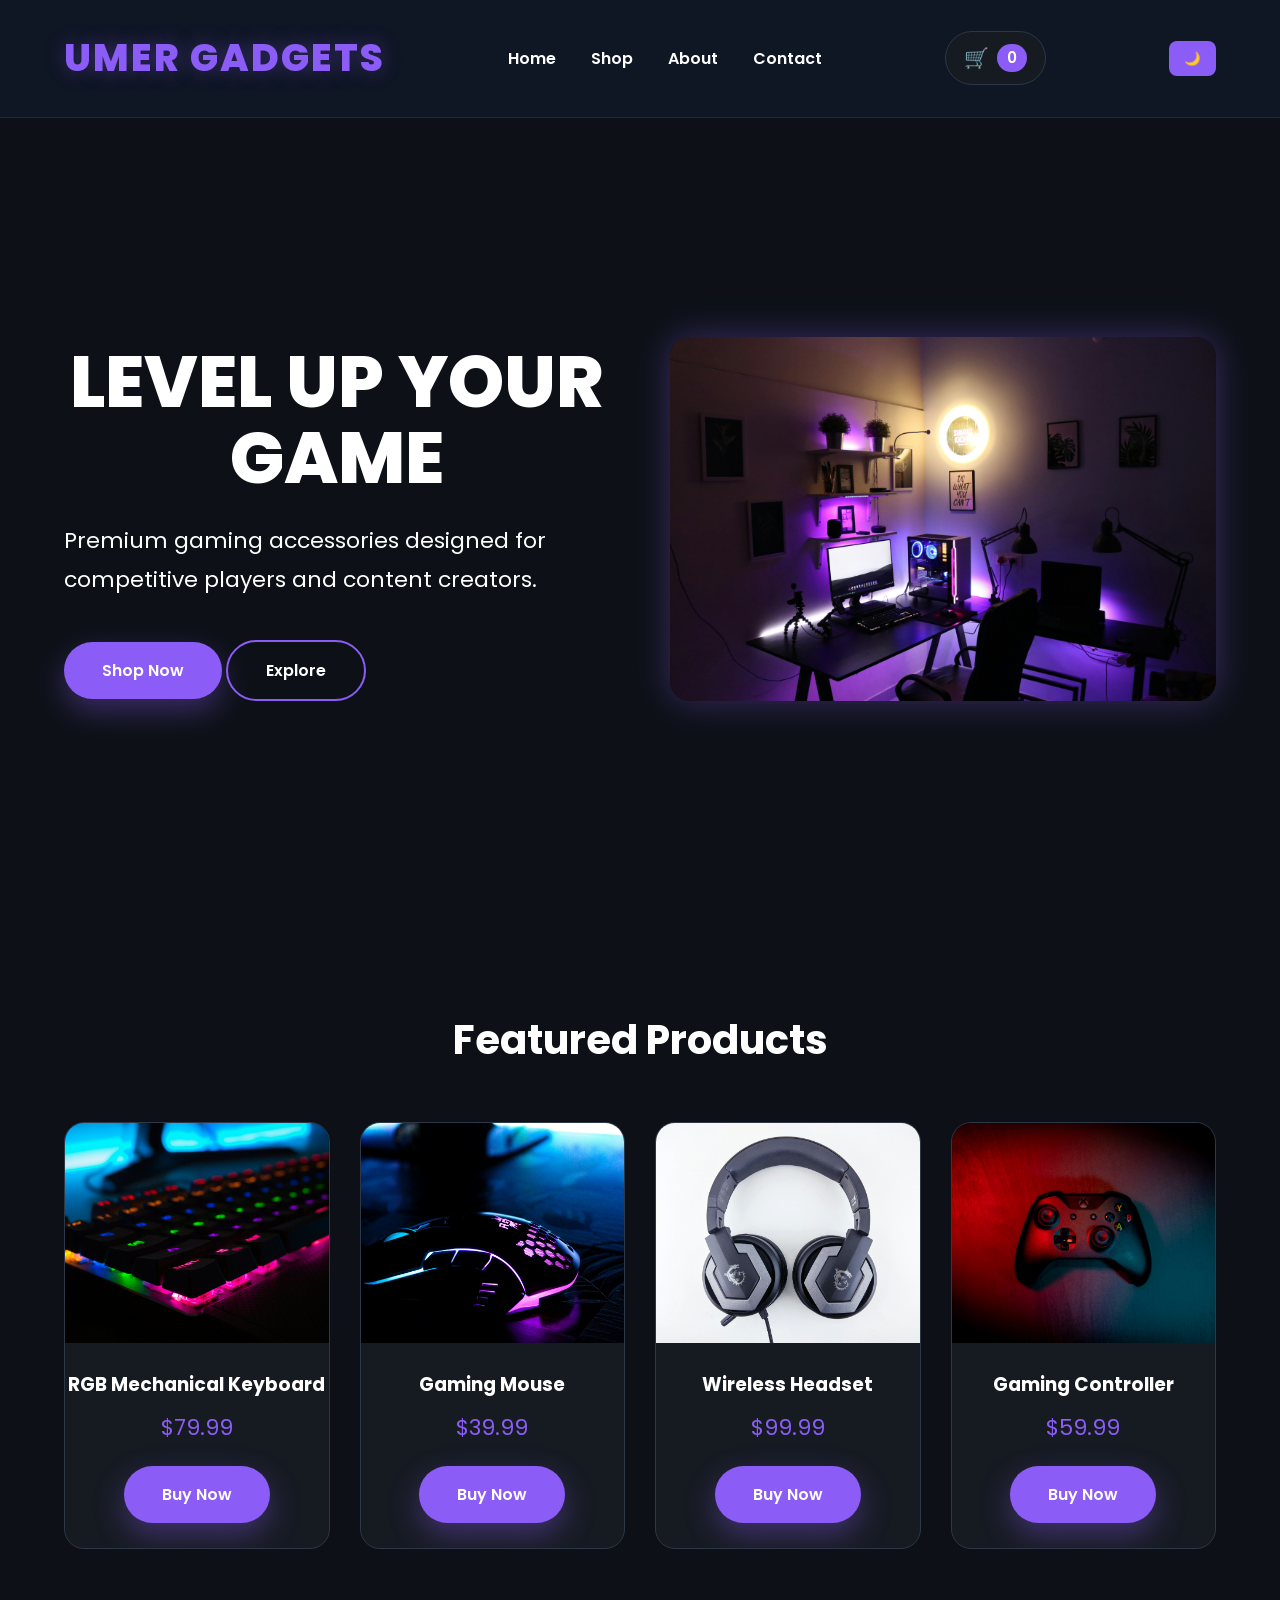
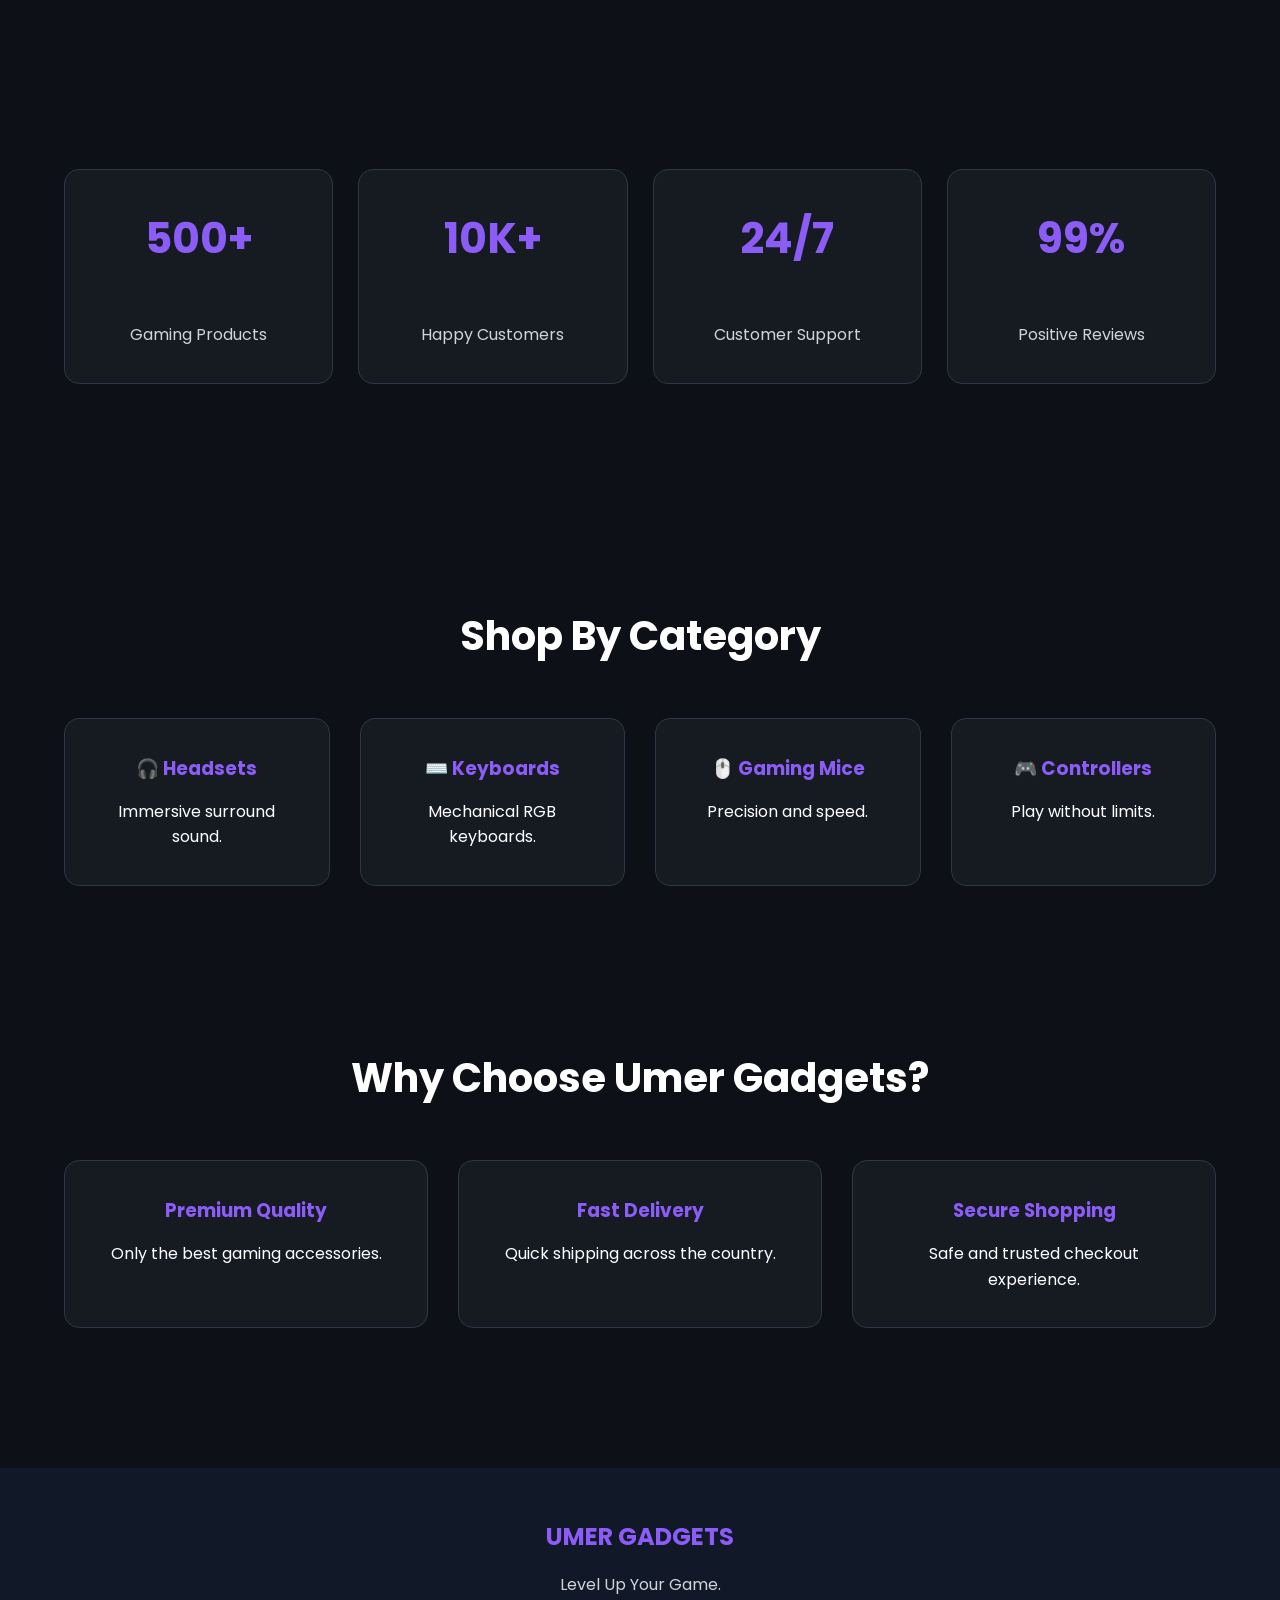
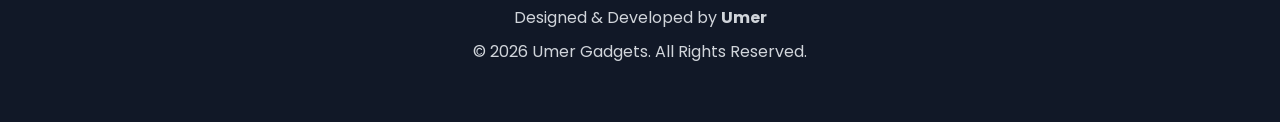
<file: index.html>
<!DOCTYPE html>
<html lang="en">

<head>
    <meta charset="UTF-8">
    <meta name="viewport" content="width=device-width, initial-scale=1.0">

    <title>Umer Gadgets | Gaming Accessories Store</title>

    <meta name="description"
        content="Umer Gadgets - Premium gaming accessories including keyboards, mice, headsets, controllers and more.">

    <link rel="stylesheet" href="css/style.css">
    <link rel="stylesheet" href="css/responsive.css">
</head>

<body>

    <!-- ================= HEADER ================= -->

    <header>

        <nav class="navbar">

    <div class="logo">
        <h1>UMER GADGETS</h1>
    </div>

    <button id="menu-toggle" class="menu-toggle">
    ☰
</button>


    <ul class="nav-links" id="nav-links">

        <li><a href="index.html">Home</a></li>

        <li><a href="shop.html">Shop</a></li>

        <li><a href="about.html">About</a></li>

        <li><a href="contact.html">Contact</a></li>

    </ul>

    <div class="cart">

        🛒

        <span id="cart-count">0</span>

    </div>

    <button id="theme-toggle">🌙</button>

</nav>

    </header>

    <!-- ================= HERO ================= -->

    <section class="hero">

    <div class="hero-text">

        <h2>LEVEL UP YOUR GAME</h2>

        <p>
            Premium gaming accessories designed for
            competitive players and content creators.
        </p>

        <a href="shop.html" class="btn">Shop Now</a>

        <a href="about.html" class="btn-outline">Explore</a>

    </div>

    <div class="hero-image">

        <img src="images/hero.jpg" alt="Gaming Setup">

    </div>

</section>

<section class="products">

    <h2>Featured Products</h2>

    <div class="product-grid">

        <div class="product">

            <img src="images/keyboard.jpg" alt="Keyboard">

            <h3>RGB Mechanical Keyboard</h3>

            <p>$79.99</p>

            <a href="#" class="btn">Buy Now</a>

        </div>

        <div class="product">

            <img src="images/mouse.jpg" alt="Mouse">

            <h3>Gaming Mouse</h3>

            <p>$39.99</p>

            <a href="#" class="btn">Buy Now</a>

        </div>

        <div class="product">

            <img src="images/headset.jpg" alt="Headset">

            <h3>Wireless Headset</h3>

            <p>$99.99</p>

            <a href="#" class="btn">Buy Now</a>

        </div>

        <div class="product">

            <img src="images/controller.jpg" alt="Controller">

            <h3>Gaming Controller</h3>

            <p>$59.99</p>

            <a href="#" class="btn">Buy Now</a>

        </div>

    </div>

</section>

<!-- ================= STATS ================= -->

<section class="stats">

    <div class="stat">

        <h2>500+</h2>

        <p>Gaming Products</p>

    </div>

    <div class="stat">

        <h2>10K+</h2>

        <p>Happy Customers</p>

    </div>

    <div class="stat">

        <h2>24/7</h2>

        <p>Customer Support</p>

    </div>

    <div class="stat">

        <h2>99%</h2>

        <p>Positive Reviews</p>

    </div>

</section>
    
    <!-- ================= CATEGORIES ================= -->

    <section class="categories">

        <h2>Shop By Category</h2>

        <div class="category-container">

            <div class="card">
                <h3>🎧 Headsets</h3>
                <p>Immersive surround sound.</p>
            </div>

            <div class="card">
                <h3>⌨️ Keyboards</h3>
                <p>Mechanical RGB keyboards.</p>
            </div>

            <div class="card">
                <h3>🖱️ Gaming Mice</h3>
                <p>Precision and speed.</p>
            </div>

            <div class="card">
                <h3>🎮 Controllers</h3>
                <p>Play without limits.</p>
            </div>

        </div>

    </section>

    <!-- ================= FEATURES ================= -->

    <section class="features">

        <h2>Why Choose Umer Gadgets?</h2>

        <div class="feature-container">

            <div class="feature">
                <h3>Premium Quality</h3>
                <p>Only the best gaming accessories.</p>
            </div>

            <div class="feature">
                <h3>Fast Delivery</h3>
                <p>Quick shipping across the country.</p>
            </div>

            <div class="feature">
                <h3>Secure Shopping</h3>
                <p>Safe and trusted checkout experience.</p>
            </div>

        </div>

    </section>

    <!-- ================= FOOTER ================= -->

    <footer>

        <h2>UMER GADGETS</h2>

        <p>
            Level Up Your Game.
        </p>

        <p>
            Designed & Developed by <strong>Umer</strong>
        </p>

        <p>
            © 2026 Umer Gadgets. All Rights Reserved.
        </p>

    </footer>

    <script src="js/script.js"></script>

<button id="topBtn">⬆</button>

</body>

</html>
</file>
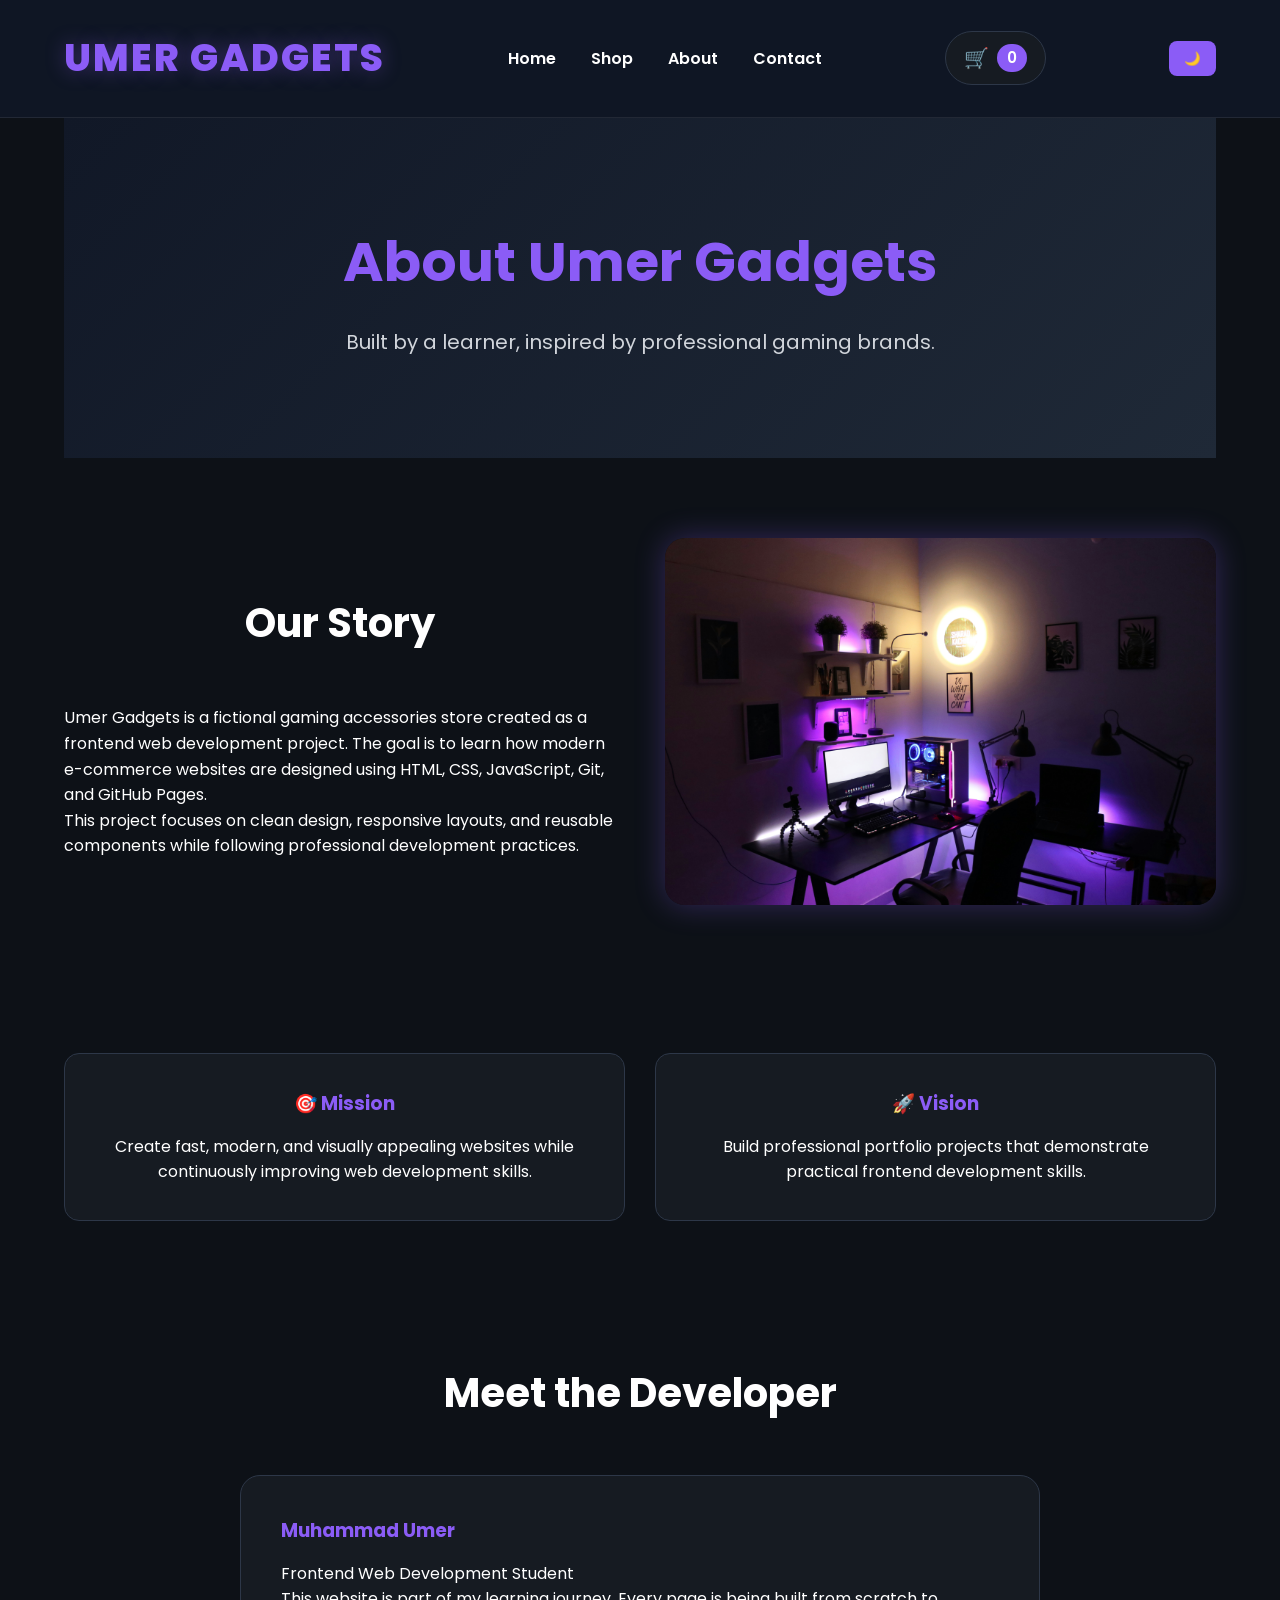
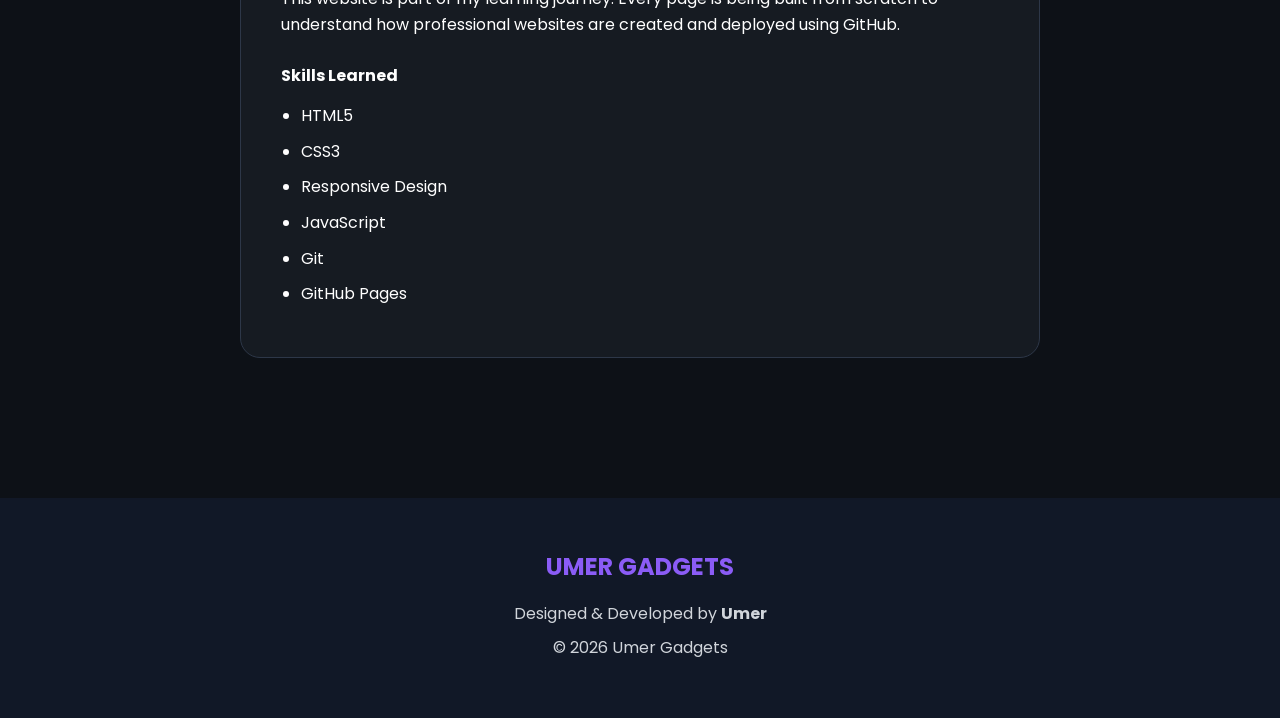
<file: about.html>
<!DOCTYPE html>
<html lang="en">

<head>
    <meta charset="UTF-8">
    <meta name="viewport" content="width=device-width, initial-scale=1.0">
    <title>About | Umer Gadgets</title>

    <link rel="stylesheet" href="css/style.css">
    <link rel="stylesheet" href="css/responsive.css">
</head>

<body>

<header>

<nav class="navbar">

    <div class="logo">
        <h1>UMER GADGETS</h1>
    </div>

    <button id="menu-toggle" class="menu-toggle">
    ☰
</button>

<ul class="nav-links" id="nav-links">

        <li><a href="index.html">Home</a></li>

        <li><a href="shop.html">Shop</a></li>

        <li><a href="about.html">About</a></li>

        <li><a href="contact.html">Contact</a></li>

    </ul>

    <div class="cart">

        🛒

        <span id="cart-count">0</span>

    </div>

    <button id="theme-toggle">🌙</button>

</nav>

</header>

<!-- Banner -->

<section class="page-banner">

<h1>About Umer Gadgets</h1>

<p>Built by a learner, inspired by professional gaming brands.</p>

</section>

<!-- Story -->

<section class="about-grid">

<div>

<h2>Our Story</h2>

<p>
Umer Gadgets is a fictional gaming accessories store created as a frontend web development project. The goal is to learn how modern e-commerce websites are designed using HTML, CSS, JavaScript, Git, and GitHub Pages.
</p>

<p>
This project focuses on clean design, responsive layouts, and reusable components while following professional development practices.
</p>

</div>

<div>

<img src="images/hero.jpg" alt="Gaming Setup">

</div>

</section>

<!-- Mission -->

<section class="mission">

<div class="card">

<h3>🎯 Mission</h3>

<p>
Create fast, modern, and visually appealing websites while continuously improving web development skills.
</p>

</div>

<div class="card">

<h3>🚀 Vision</h3>

<p>
Build professional portfolio projects that demonstrate practical frontend development skills.
</p>

</div>

</section>

<!-- Developer -->

<section class="developer">

<h2>Meet the Developer</h2>

<div class="developer-card">

<h3>Muhammad Umer</h3>

<p>
Frontend Web Development Student
</p>

<p>
This website is part of my learning journey. Every page is being built from scratch to understand how professional websites are created and deployed using GitHub.
</p>

<h4>Skills Learned</h4>

<ul>
<li>HTML5</li>
<li>CSS3</li>
<li>Responsive Design</li>
<li>JavaScript</li>
<li>Git</li>
<li>GitHub Pages</li>
</ul>

</div>

</section>

<footer>

<h2>UMER GADGETS</h2>

<p>Designed & Developed by <strong>Umer</strong></p>

<p>© 2026 Umer Gadgets</p>

</footer>

<button id="topBtn">⬆</button>

</body>

</html>
</file>
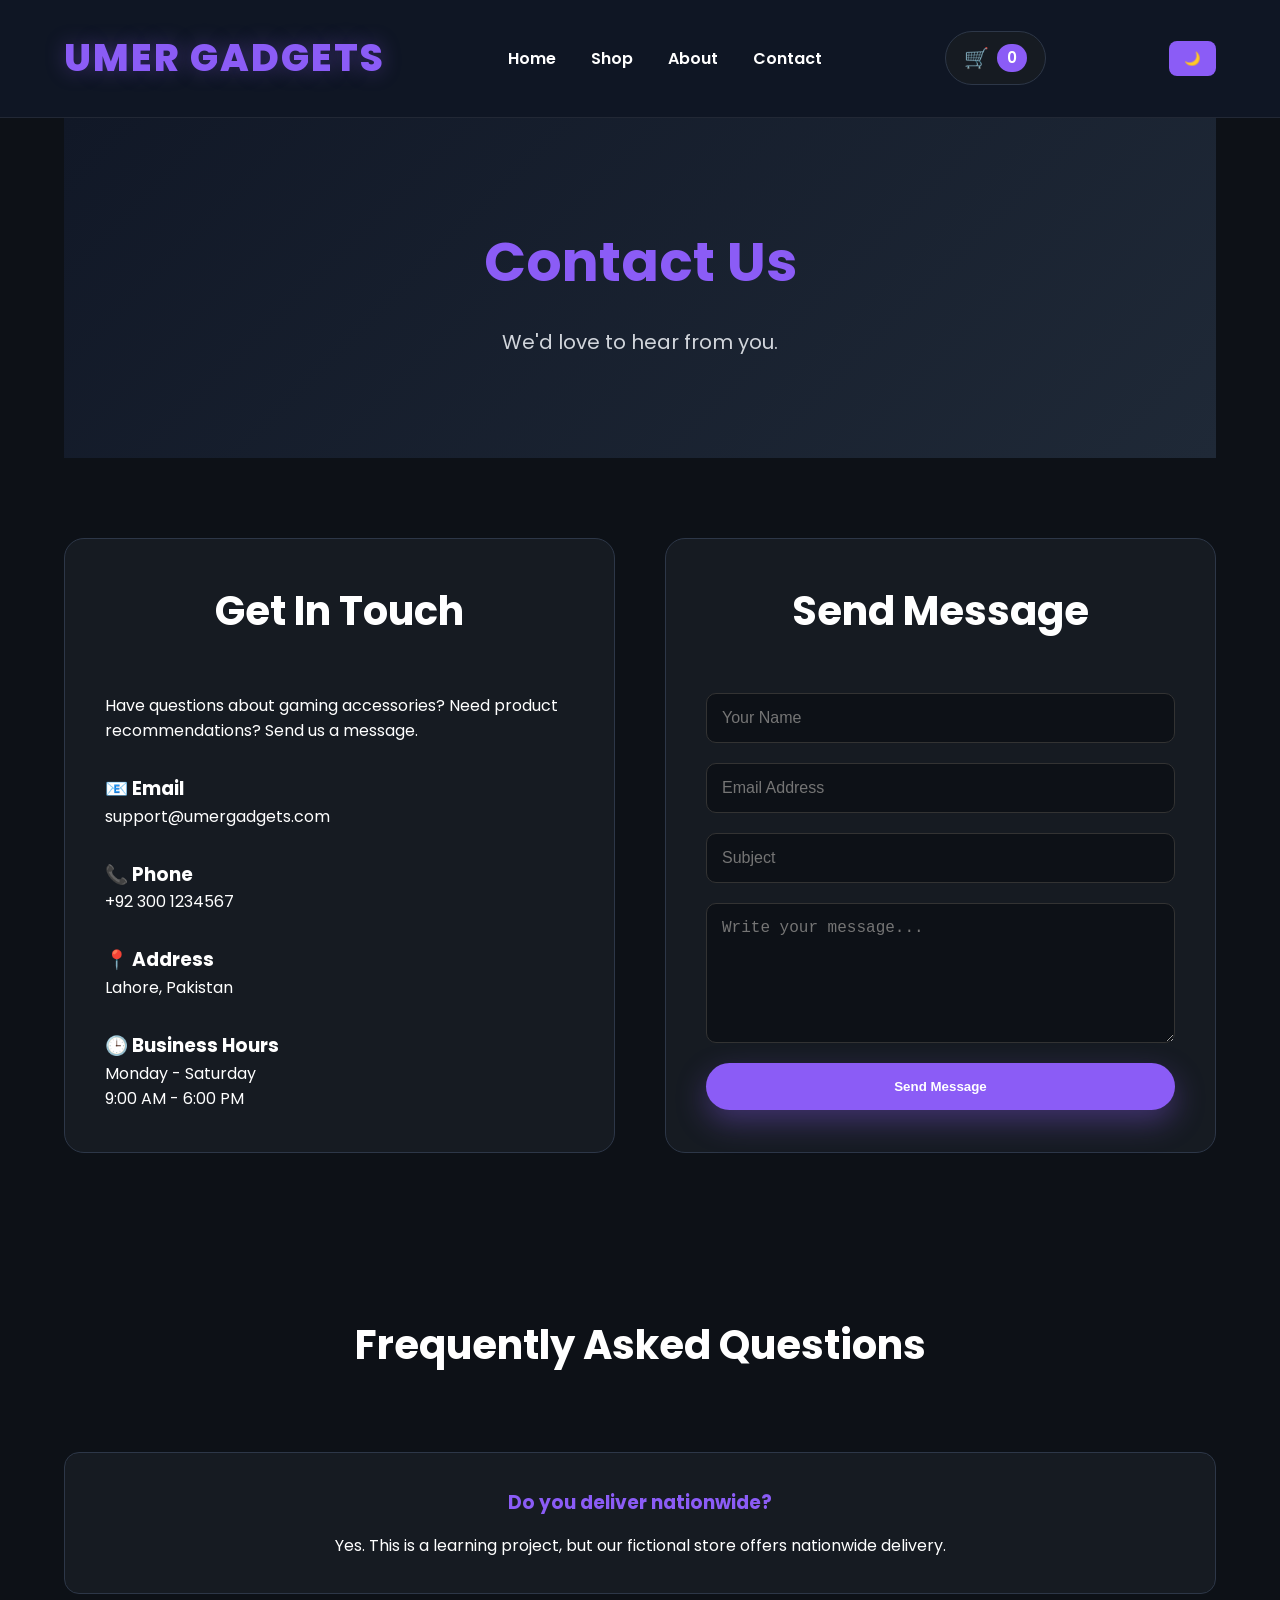
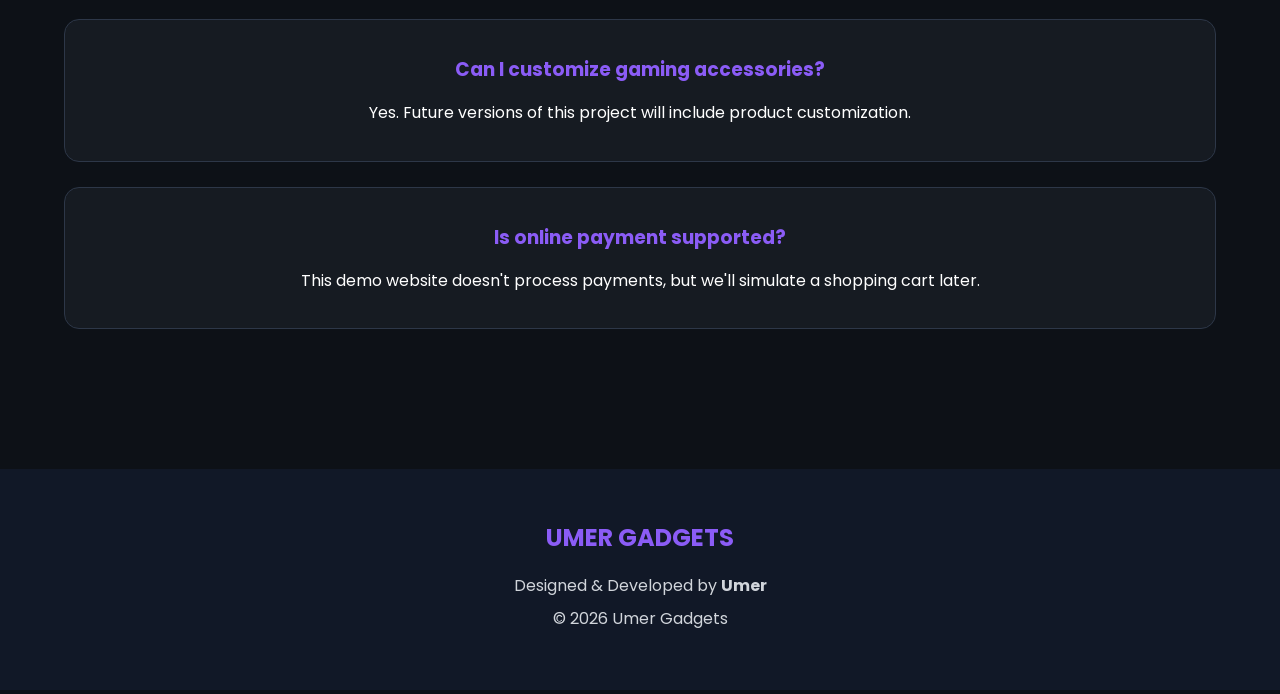
<file: contact.html>
<!DOCTYPE html>
<html lang="en">

<head>

<meta charset="UTF-8">
<meta name="viewport" content="width=device-width, initial-scale=1.0">

<title>Contact | Umer Gadgets</title>

<link rel="stylesheet" href="css/style.css">
<link rel="stylesheet" href="css/responsive.css">

</head>

<body>

<header>

<nav class="navbar">

    <div class="logo">
        <h1>UMER GADGETS</h1>
    </div>

    <button id="menu-toggle" class="menu-toggle">
    ☰
</button>

    <ul class="nav-links" id="nav-links">

        <li><a href="index.html">Home</a></li>

        <li><a href="shop.html">Shop</a></li>

        <li><a href="about.html">About</a></li>

        <li><a href="contact.html">Contact</a></li>

    </ul>

    <div class="cart">

        🛒

        <span id="cart-count">0</span>

    </div>

    <button id="theme-toggle">🌙</button>

</nav>

</header>

<section class="page-banner">

<h1>Contact Us</h1>

<p>
We'd love to hear from you.
</p>

</section>

<section class="contact-container">

<div class="contact-info">

<h2>Get In Touch</h2>

<p>
Have questions about gaming accessories?
Need product recommendations?
Send us a message.
</p>

<div class="info-box">

<h3>📧 Email</h3>

<p>support@umergadgets.com</p>

</div>

<div class="info-box">

<h3>📞 Phone</h3>

<p>+92 300 1234567</p>

</div>

<div class="info-box">

<h3>📍 Address</h3>

<p>Lahore, Pakistan</p>

</div>

<div class="info-box">

<h3>🕒 Business Hours</h3>

<p>Monday - Saturday</p>

<p>9:00 AM - 6:00 PM</p>

</div>

</div>

<div class="contact-form">

<h2>Send Message</h2>

<form>

<input type="text" placeholder="Your Name">

<input type="email" placeholder="Email Address">

<input type="text" placeholder="Subject">

<textarea rows="6" placeholder="Write your message..."></textarea>

<button class="btn">
Send Message
</button>

</form>

</div>

</section>

<section class="faq">

<h2>Frequently Asked Questions</h2>

<div class="card">

<h3>Do you deliver nationwide?</h3>

<p>
Yes. This is a learning project,
but our fictional store offers nationwide delivery.
</p>

</div>

<div class="card">

<h3>Can I customize gaming accessories?</h3>

<p>
Yes.
Future versions of this project will include
product customization.
</p>

</div>

<div class="card">

<h3>Is online payment supported?</h3>

<p>
This demo website doesn't process payments,
but we'll simulate a shopping cart later.
</p>

</div>

</section>

<footer>

<h2>UMER GADGETS</h2>

<p>Designed & Developed by <strong>Umer</strong></p>

<p>© 2026 Umer Gadgets</p>

</footer>

<button id="topBtn">⬆</button>

</body>

</html>
</file>
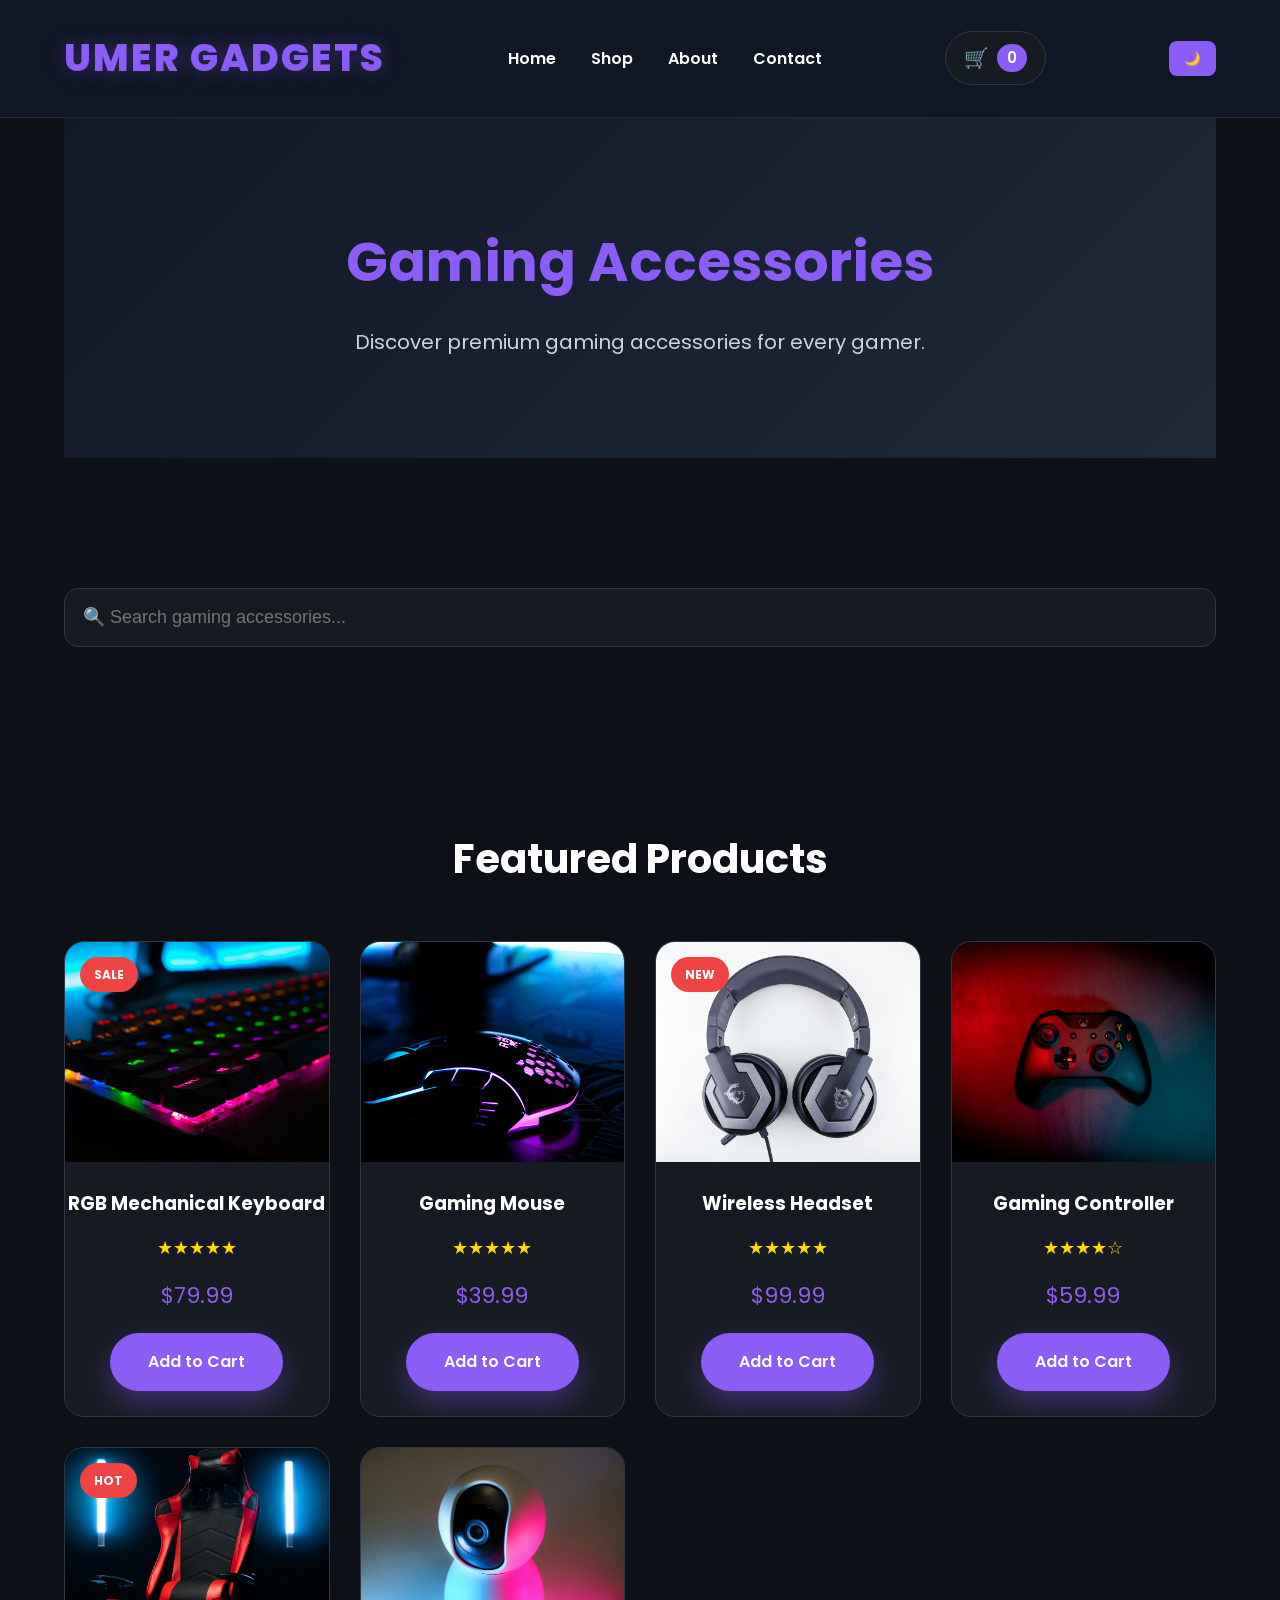
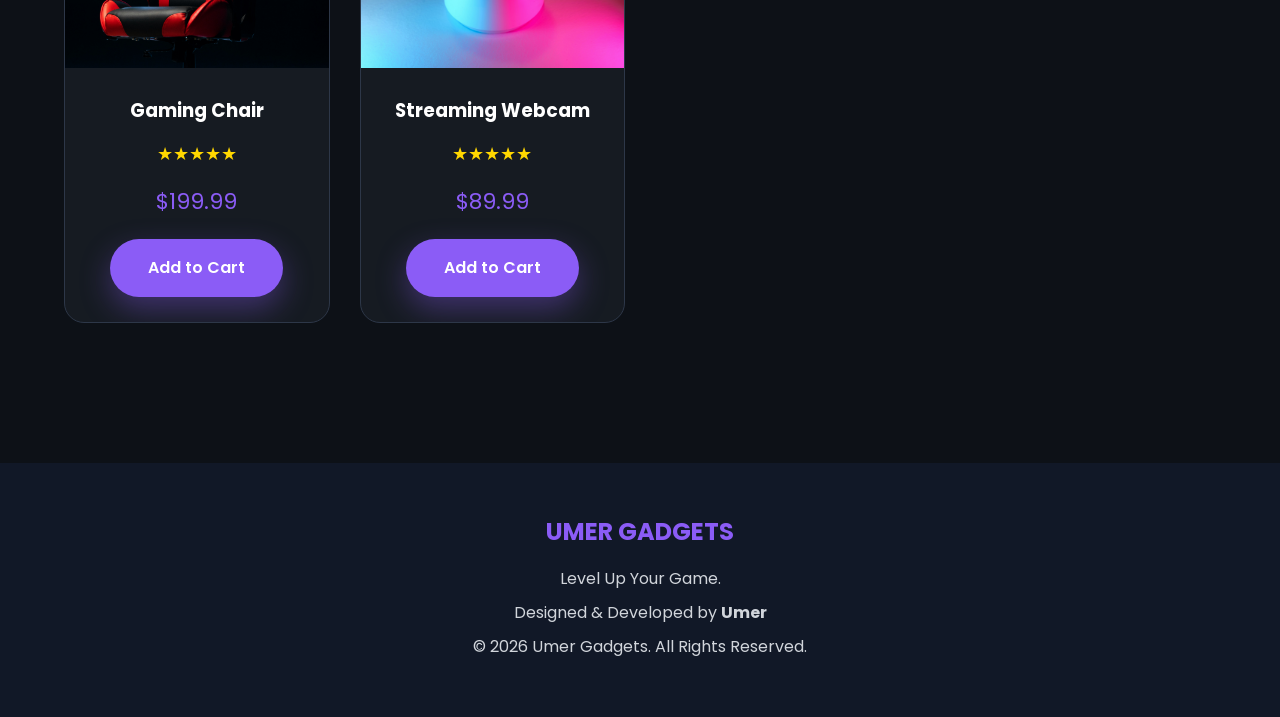
<file: shop.html>
<!DOCTYPE html>
<html lang="en">

<head>

    <meta charset="UTF-8">
    <meta name="viewport" content="width=device-width, initial-scale=1.0">

    <title>Shop | Umer Gadgets</title>

    <meta name="description" content="Browse premium gaming accessories at Umer Gadgets.">

    <link rel="stylesheet" href="css/style.css">
    <link rel="stylesheet" href="css/responsive.css">

</head>

<body>

<!-- ================= HEADER ================= -->

<header>

    <nav class="navbar">

    <div class="logo">
        <h1>UMER GADGETS</h1>
    </div>

    <button id="menu-toggle" class="menu-toggle">
    ☰
</button>


    <ul class="nav-links" id="nav-links">

        <li><a href="index.html">Home</a></li>

        <li><a href="shop.html">Shop</a></li>

        <li><a href="about.html">About</a></li>

        <li><a href="contact.html">Contact</a></li>

    </ul>

    <div class="cart">

        🛒

        <span id="cart-count">0</span>

    </div>

    <button id="theme-toggle">🌙</button>

</nav>

</header>

<!-- ================= PAGE BANNER ================= -->

<section class="page-banner">

    <h1>Gaming Accessories</h1>

    <p>
        Discover premium gaming accessories for every gamer.
    </p>

</section>

<!-- ================= SEARCH ================= -->

<section class="search-section">

    <input
        type="text"
        id="search"
        placeholder="🔍 Search gaming accessories..."
    >

</section>

<!-- ================= PRODUCTS ================= -->

<section class="products">

    <h2>Featured Products</h2>

    <div class="product-grid">

        <!-- Product 1 -->

        <div class="product" data-name="keyboard">

            <span class="badge">SALE</span>

            <img src="images/keyboard.jpg" alt="Keyboard">

            <h3>RGB Mechanical Keyboard</h3>

            <div class="stars">★★★★★</div>

            <p>$79.99</p>

            <a href="#" class="btn">Add to Cart</a>

        </div>

        <!-- Product 2 -->

        <div class="product" data-name="mouse">

            <img src="images/mouse.jpg" alt="Gaming Mouse">

            <h3>Gaming Mouse</h3>

            <div class="stars">★★★★★</div>

            <p>$39.99</p>

            <a href="#" class="btn">Add to Cart</a>

        </div>

        <!-- Product 3 -->

        <div class="product" data-name="headset">

            <span class="badge">NEW</span>

            <img src="images/headset.jpg" alt="Headset">

            <h3>Wireless Headset</h3>

            <div class="stars">★★★★★</div>

            <p>$99.99</p>

            <a href="#" class="btn">Add to Cart</a>

        </div>

        <!-- Product 4 -->

        <div class="product" data-name="controller">

            <img src="images/controller.jpg" alt="Controller">

            <h3>Gaming Controller</h3>

            <div class="stars">★★★★☆</div>

            <p>$59.99</p>

            <a href="#" class="btn">Add to Cart</a>

        </div>

        <!-- Product 5 -->

        <div class="product" data-name="chair">

            <span class="badge">HOT</span>

            <img src="images/chair.jpg" alt="Gaming Chair">

            <h3>Gaming Chair</h3>

            <div class="stars">★★★★★</div>

            <p>$199.99</p>

            <a href="#" class="btn">Add to Cart</a>

        </div>

        <!-- Product 6 -->

        <div class="product" data-name="webcam">

            <img src="images/webcam.jpg" alt="Webcam">

            <h3>Streaming Webcam</h3>

            <div class="stars">★★★★★</div>

            <p>$89.99</p>

            <a href="#" class="btn">Add to Cart</a>

        </div>

    </div>

</section>

<!-- ================= FOOTER ================= -->

<footer>

    <h2>UMER GADGETS</h2>

    <p>Level Up Your Game.</p>

    <p>Designed & Developed by <strong>Umer</strong></p>

    <p>© 2026 Umer Gadgets. All Rights Reserved.</p>

</footer>

<button id="topBtn">⬆</button>

<script src="js/script.js"></script>

</body>

</html>
</file>
<file: css/style.css>
/* ===========================
   UMER GADGETS
   Main Stylesheet
=========================== */

/* Google Font */
@import url('https://fonts.googleapis.com/css2?family=Poppins:wght@300;400;500;600;700;800&display=swap');

/* Reset */

*{
    margin:0;
    padding:0;
    box-sizing:border-box;
}

html{
    scroll-behavior:smooth;
}

body{
    font-family:'Poppins',sans-serif;
    background:#0d1117;
    color:white;
    line-height:1.6;
}

/* Container */

section{
    width:90%;
    max-width:1200px;
    margin:auto;
    padding:80px 0;
}

/* ===========================
   NAVBAR
=========================== */

header{
    position: sticky;
    top: 0;
    z-index: 1000;

    background: rgba(17,24,39,.85);

    backdrop-filter: blur(12px);

    border-bottom: 1px solid rgba(255,255,255,.08);
}

.navbar{

    display:flex;
    justify-content:space-between;
    align-items:center;

    width:90%;
    max-width:1200px;

    margin:auto;
    padding:28px 0;

}

.logo h1{

    font-size:38px;

    font-weight:800;

    color:#8b5cf6;

    letter-spacing:2px;

    text-shadow:0 0 20px rgba(139,92,246,.35);

}

.nav-links{

    display:flex;
    list-style:none;
    gap:35px;

}

.nav-links a{

    color:white;

    text-decoration:none;

    font-weight:600;

    transition:.3s;

    position:relative;

}

.nav-links a::after{

content:"";

position:absolute;

left:0;

bottom:-8px;

width:0;

height:2px;

background:#8b5cf6;

transition:.3s;

}

.nav-links a:hover::after{

width:100%;

}

.nav-links a:hover{

    color:#8b5cf6;

}

/* ===========================
 SECTION TITLE
=========================== */

section h2{

    text-align:center;
    font-size:40px;
    margin-bottom:50px;

}

/* ===========================
 CARDS
=========================== */

.category-container,
.feature-container{

    display:grid;
    grid-template-columns:repeat(auto-fit,minmax(250px,1fr));
    gap:30px;

}

.card,
.feature{

    background:#161b22;

    padding:35px;

    border-radius:15px;

    text-align:center;

    transition:.3s;

    border:1px solid #2d3748;

}

.card:hover,
.feature:hover{

    transform:translateY(-8px);

    border-color:#8b5cf6;

    box-shadow:0 0 25px rgba(139,92,246,.35);

}

.card h3,
.feature h3{

    margin-bottom:15px;

    color:#8b5cf6;

}

/* ===========================
 FOOTER
=========================== */

footer{

    background:#111827;

    text-align:center;

    padding:50px 20px;

    margin-top:60px;

}

footer h2{

    color:#8b5cf6;
    margin-bottom:15px;

}

footer p{

    margin:8px 0;
    color:#d1d5db;

}

/* ===========================
   HERO
=========================== */

.hero{
    width:90%;
    max-width:1200px;
    margin:auto;

    display:grid;
    grid-template-columns:1fr 1fr;
    align-items:center;
    gap:60px;

    min-height:90vh;
}

.hero-text h2{

font-size:72px;

font-weight:800;

line-height:1.05;

margin-bottom:25px;

}

.hero-text p{

font-size:22px;

line-height:1.8;

margin-bottom:40px;

max-width:550px;

}

.hero-image{
    text-align:center;
}

.hero-image img{
    width:100%;
    max-width:550px;
    border-radius:20px;
    box-shadow:0 0 35px rgba(139,92,246,.35);
}

/* ===========================
   BUTTONS
=========================== */

.btn{

display:inline-block;

padding:16px 38px;

background:#8b5cf6;

color:white;

border-radius:50px;

text-decoration:none;

font-weight:600;

transition:.35s;

box-shadow:0 12px 30px rgba(139,92,246,.35);

}

.btn:hover{

transform:translateY(-6px);

background:#6d28d9;

}

.btn{
    background:#8b5cf6;
    color:#fff;
}

.btn:hover{
    background:#6d28d9;
    transform:translateY(-3px);
}

.btn-outline{

    display:inline-block;

    padding:16px 38px;

    border:2px solid #8b5cf6;

    border-radius:50px;

    color:#ffffff;

    text-decoration:none;

    font-weight:600;

    transition:0.35s ease;

    background:transparent;

}

.btn-outline:hover{

    background:#8b5cf6;

    color:#ffffff;

    transform:translateY(-6px);

    box-shadow:0 12px 30px rgba(139,92,246,.35);

}

.btn-outline:hover{
    background:#8b5cf6;
}

/* ===========================
   PRODUCTS
=========================== */

.products{
    padding:80px 0;
}

.product-grid{
    display:grid;
    grid-template-columns:repeat(auto-fit,minmax(250px,1fr));
    gap:30px;
}

.product{
    background:#161b22;
    border:1px solid #2d3748;
    border-radius:20px;
    overflow:hidden;
    transition:.3s;
    text-align:center;
}

.product:hover{
    transform:translateY(-10px);
    border-color:#8b5cf6;
    box-shadow:0 0 25px rgba(139,92,246,.35);
}

.product img{
    width:100%;
    height:220px;
    object-fit:cover;
}

.product h3{
    margin:20px 0 10px;
}

.product p{
    color:#8b5cf6;
    font-size:22px;
    margin-bottom:20px;
}

.product .btn{
    margin-bottom:25px;
}

/* ===========================
   STATS
=========================== */

.stats{

    width:90%;
    max-width:1200px;

    margin:60px auto;

    display:grid;

    grid-template-columns:repeat(4,1fr);

    gap:25px;

}

.stat{

    background:#161b22;

    padding:35px;

    border-radius:15px;

    text-align:center;

    border:1px solid #2d3748;

    transition:.3s;

}

.stat:hover{

    transform:translateY(-8px);

    border-color:#8b5cf6;

    box-shadow:0 0 25px rgba(139,92,246,.35);

}

.stat h2{

    color:#8b5cf6;

    font-size:42px;

}

.stat p{

    color:#d1d5db;

}

/* ===========================
PAGE BANNER
=========================== */

.page-banner{

padding:100px 20px;

text-align:center;

background:linear-gradient(135deg,#111827,#1f2937);

}

.page-banner h1{

font-size:55px;

color:#8b5cf6;

margin-bottom:20px;

}

.page-banner p{

font-size:20px;

color:#d1d5db;

}

/* Badge */

.badge{

position:absolute;

top:15px;

left:15px;

background:#ef4444;

padding:8px 14px;

border-radius:20px;

font-size:12px;

font-weight:bold;

}

/* Product */

.product{

position:relative;

}

.stars{

margin:15px 0;

color:gold;

font-size:18px;

}

/* ===========================
ABOUT PAGE
=========================== */

.about-grid{
    display:grid;
    grid-template-columns:1fr 1fr;
    gap:50px;
    align-items:center;
    padding:80px 0;
}

.about-grid img{
    width:100%;
    border-radius:20px;
    box-shadow:0 0 30px rgba(139,92,246,.3);
}

.mission{
    display:grid;
    grid-template-columns:repeat(auto-fit,minmax(300px,1fr));
    gap:30px;
    padding:60px 0;
}

.developer{
    padding:80px 0;
}

.developer-card{
    max-width:800px;
    margin:auto;
    background:#161b22;
    padding:40px;
    border-radius:20px;
    border:1px solid #2d3748;
}

.developer-card h3{
    color:#8b5cf6;
    margin-bottom:15px;
}

.developer-card h4{
    margin-top:25px;
    margin-bottom:15px;
}

.developer-card ul{
    padding-left:20px;
}

.developer-card li{
    margin-bottom:10px;
}

/* ===========================
CONTACT PAGE
=========================== */

.contact-container{

display:grid;

grid-template-columns:1fr 1fr;

gap:50px;

padding:80px 0;

}

.contact-info,
.contact-form{

background:#161b22;

padding:40px;

border-radius:20px;

border:1px solid #2d3748;

}

.info-box{

margin-top:30px;

}

.contact-form form{

display:flex;

flex-direction:column;

gap:20px;

}

.contact-form input,
.contact-form textarea{

padding:15px;

background:#0d1117;

border:1px solid #333;

border-radius:10px;

color:white;

font-size:16px;

}

.contact-form input:focus,
.contact-form textarea:focus{

outline:none;

border-color:#8b5cf6;

}

.contact-form button{

border:none;

cursor:pointer;

}

.faq{

padding:80px 0;

display:grid;

gap:25px;

}

/* ===========================
THEME BUTTON
=========================== */

#theme-toggle{

    background:#8b5cf6;
    color:white;

    border:none;

    padding:10px 15px;

    border-radius:8px;

    cursor:pointer;

    transition:.3s;

}

#theme-toggle:hover{

    background:#6d28d9;

}

/* ===========================
   LIGHT MODE
=========================== */

.light-mode {
    background: #f5f5f5;
    color: #111827;
}

.light-mode header {
    background: #ffffff;
    border-bottom: 1px solid #ddd;
}

.light-mode .navbar a {
    color: #111827;
}

.light-mode .hero-text p,
.light-mode p {
    color: #444;
}

.light-mode .card,
.light-mode .feature,
.light-mode .product,
.light-mode .stat,
.light-mode .developer-card,
.light-mode .contact-info,
.light-mode .contact-form {
    background: #ffffff;
    color: #111827;
    border-color: #ddd;
}

.light-mode footer {
    background: #ffffff;
    color: #111827;
}

.light-mode footer p {
    color: #444;
}

/* ===========================
TOP BUTTON
=========================== */

#topBtn{

position:fixed;

bottom:25px;

right:25px;

padding:15px;

background:#8b5cf6;

color:white;

border:none;

border-radius:50%;

cursor:pointer;

display:none;

font-size:18px;

}

.light-mode .btn-outline {
    color: #111827;
    border-color: #8b5cf6;
}

/* ===========================
SEARCH
=========================== */

.search-section{

    width:90%;
    max-width:1200px;

    margin:50px auto 20px;

}

#search{

    width:100%;

    padding:18px;

    border:none;

    border-radius:14px;

    background:#161b22;

    color:white;

    font-size:18px;

    border:1px solid #2d3748;

}

#search:focus{

    outline:none;

    border-color:#8b5cf6;

    box-shadow:0 0 15px rgba(139,92,246,.3);

}

/* ===========================
CART
=========================== */

.cart{

display:flex;

align-items:center;

gap:8px;

font-size:20px;

font-weight:600;

background:#161b22;

padding:10px 18px;

border-radius:50px;

border:1px solid #2d3748;

color:white;

}

#cart-count{

background:#8b5cf6;

padding:2px 10px;

border-radius:50px;

font-size:15px;

}

/* ===========================
   MOBILE MENU
=========================== */

.menu-toggle{

    display:none;

    background:none;

    border:none;

    color:white;

    font-size:32px;

    cursor:pointer;

}

/* ===========================
   HAMBURGER MENU
=========================== */

.menu-toggle{

    display:none;

    background:none;

    border:none;

    color:white;

    font-size:30px;

    cursor:pointer;

    transition:0.3s;

}

.menu-toggle:hover{

    color:#8b5cf6;

}
</file>
<file: css/responsive.css>
/* Tablet */

@media(max-width:900px){

.hero-content h2{

    font-size:48px;

}

.navbar{

    flex-direction:column;
    gap:20px;

}

}

/* Mobile */

@media(max-width:600px){

.nav-links{

    flex-direction:column;
    text-align:center;
    gap:15px;

}

.hero-content h2{

    font-size:36px;

}

.hero-content p{

    font-size:18px;

}

section h2{

    font-size:30px;

}

}

@media(max-width:900px){

.hero{
    grid-template-columns:1fr;
    text-align:center;
}

.hero-image{
    order:-1;
}

}

@media(max-width:900px){

.stats{

grid-template-columns:repeat(2,1fr);

}

}

@media(max-width:600px){

.stats{

grid-template-columns:1fr;

}

}

@media(max-width:900px){

.about-grid{
    grid-template-columns:1fr;
}

}

@media(max-width:900px){

.contact-container{

grid-template-columns:1fr;

}

}

/* ===========================
   MOBILE NAVIGATION
=========================== */

@media (max-width:900px){

    .menu-toggle{
        display:block;
    }

    .navbar{
        flex-wrap:wrap;
        justify-content:space-between;
    }

    .nav-links{
        display:none;
        width:100%;
        flex-direction:column;
        text-align:center;
        gap:20px;
        margin-top:20px;
    }

    .nav-links.show{
        display:flex;
    }

    .cart{
        margin-left:auto;
        margin-right:15px;
    }

}

@media (max-width:600px){

    .hero{
        grid-template-columns:1fr;
        text-align:center;
    }

    .hero-image{
        order:-1;
    }

    .hero-text h2{
        font-size:42px;
    }

}
</file>
